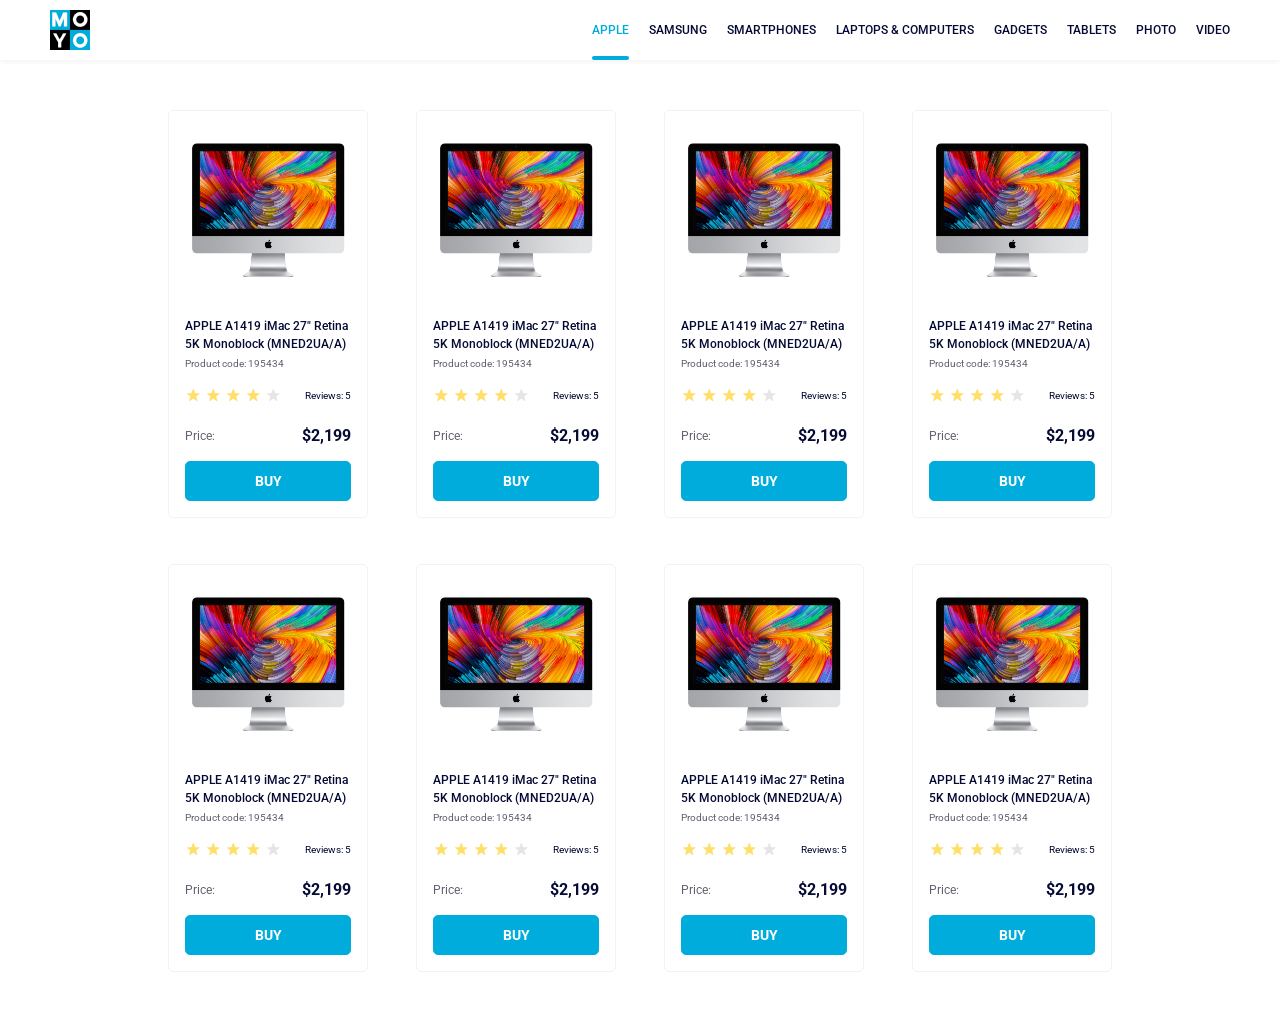
<file: index.html>
<!doctype html><html lang="en"><head><meta charset="utf-8"><meta name="viewport" content="width=device-width, initial-scale=1.0"><title>Catalog</title><link rel="preconnect" href="https://fonts.gstatic.com"><link href="https://fonts.googleapis.com/css2?family=Roboto:wght@400;500;700&display=swap" rel="stylesheet"><link rel="stylesheet" href="index.f1d6373d.css"></head><body> <header class="header"> <div class="menu"> <a href="index.html" class="logo"> <img src="logo.eddae0ff.png" alt="Moyo Logo"> </a> <nav class="nav"> <ul class="nav__list"> <li class="nav__item"> <a class="is-active nav__link" href="#"> Apple </a> </li> <li class="nav__item"> <a class="nav__link" href="#"> Samsung </a> </li> <li class="nav__item"> <a class="nav__link" href="#"> Smartphones </a> </li> <li class="nav__item"> <a class="nav__link" data-qa="nav-hover" href="#"> Laptops & Computers </a> </li> <li class="nav__item"> <a class="nav__link" href="#"> Gadgets </a> </li> <li class="nav__item"> <a class="nav__link" href="#"> Tablets </a> </li> <li class="nav__item"> <a class="nav__link" href="#"> Photo </a> </li> <li class="nav__item"> <a class="nav__link" href="#"> Video </a> </li> </ul> </nav> </div> </header> <main class="catalog"> <article class="card" data-qa="card"> <img class="card__image" src="imac.202c52ff.jpeg" alt="APPLE A1419 iMac"> <h2 class="card__title"> APPLE A1419 iMac 27" Retina 5K Monoblock (MNED2UA/A) </h2> <p class="card__product-code">Product code: 195434</p> <div class="card__rating"> <div class="stars stars--4"> <div class="stars__star"></div> <div class="stars__star"></div> <div class="stars__star"></div> <div class="stars__star"></div> <div class="stars__star"></div> </div> <span class="card__reviews">Reviews: 5</span> </div> <div class="card__price"> <span class="card__price-text">Price:</span> <span class="card__price-value">$2,199</span> </div> <a href="#" class="card__button" data-qa="card-hover"> Buy </a> </article> <article class="card"> <img class="card__image" src="imac.202c52ff.jpeg" alt="APPLE A1419 iMac"> <h2 class="card__title"> APPLE A1419 iMac 27" Retina 5K Monoblock (MNED2UA/A) </h2> <p class="card__product-code">Product code: 195434</p> <div class="card__rating"> <div class="stars stars--4"> <div class="stars__star"></div> <div class="stars__star"></div> <div class="stars__star"></div> <div class="stars__star"></div> <div class="stars__star"></div> </div> <span class="card__reviews">Reviews: 5</span> </div> <div class="card__price"> <span class="card__price-text">Price:</span> <span class="card__price-value">$2,199</span> </div> <a href="#" class="card__button"> Buy </a> </article> <article class="card"> <img class="card__image" src="imac.202c52ff.jpeg" alt="APPLE A1419 iMac"> <h2 class="card__title"> APPLE A1419 iMac 27" Retina 5K Monoblock (MNED2UA/A) </h2> <p class="card__product-code">Product code: 195434</p> <div class="card__rating"> <div class="stars stars--4"> <div class="stars__star"></div> <div class="stars__star"></div> <div class="stars__star"></div> <div class="stars__star"></div> <div class="stars__star"></div> </div> <span class="card__reviews">Reviews: 5</span> </div> <div class="card__price"> <span class="card__price-text">Price:</span> <span class="card__price-value">$2,199</span> </div> <a href="#" class="card__button"> Buy </a> </article> <article class="card"> <img class="card__image" src="imac.202c52ff.jpeg" alt="APPLE A1419 iMac"> <h2 class="card__title"> APPLE A1419 iMac 27" Retina 5K Monoblock (MNED2UA/A) </h2> <p class="card__product-code">Product code: 195434</p> <div class="card__rating"> <div class="stars stars--4"> <div class="stars__star"></div> <div class="stars__star"></div> <div class="stars__star"></div> <div class="stars__star"></div> <div class="stars__star"></div> </div> <span class="card__reviews">Reviews: 5</span> </div> <div class="card__price"> <span class="card__price-text">Price:</span> <span class="card__price-value">$2,199</span> </div> <a href="#" class="card__button"> Buy </a> </article> <article class="card"> <img class="card__image" src="imac.202c52ff.jpeg" alt="APPLE A1419 iMac"> <h2 class="card__title"> APPLE A1419 iMac 27" Retina 5K Monoblock (MNED2UA/A) </h2> <p class="card__product-code">Product code: 195434</p> <div class="card__rating"> <div class="stars stars--4"> <div class="stars__star"></div> <div class="stars__star"></div> <div class="stars__star"></div> <div class="stars__star"></div> <div class="stars__star"></div> </div> <span class="card__reviews">Reviews: 5</span> </div> <div class="card__price"> <span class="card__price-text">Price:</span> <span class="card__price-value">$2,199</span> </div> <a href="#" class="card__button"> Buy </a> </article> <article class="card"> <img class="card__image" src="imac.202c52ff.jpeg" alt="APPLE A1419 iMac"> <h2 class="card__title"> APPLE A1419 iMac 27" Retina 5K Monoblock (MNED2UA/A) </h2> <p class="card__product-code">Product code: 195434</p> <div class="card__rating"> <div class="stars stars--4"> <div class="stars__star"></div> <div class="stars__star"></div> <div class="stars__star"></div> <div class="stars__star"></div> <div class="stars__star"></div> </div> <span class="card__reviews">Reviews: 5</span> </div> <div class="card__price"> <span class="card__price-text">Price:</span> <span class="card__price-value">$2,199</span> </div> <a href="#" class="card__button"> Buy </a> </article> <article class="card"> <img class="card__image" src="imac.202c52ff.jpeg" alt="APPLE A1419 iMac"> <h2 class="card__title"> APPLE A1419 iMac 27" Retina 5K Monoblock (MNED2UA/A) </h2> <p class="card__product-code">Product code: 195434</p> <div class="card__rating"> <div class="stars stars--4"> <div class="stars__star"></div> <div class="stars__star"></div> <div class="stars__star"></div> <div class="stars__star"></div> <div class="stars__star"></div> </div> <span class="card__reviews">Reviews: 5</span> </div> <div class="card__price"> <span class="card__price-text">Price:</span> <span class="card__price-value">$2,199</span> </div> <a href="#" class="card__button"> Buy </a> </article> <article class="card"> <img class="card__image" src="imac.202c52ff.jpeg" alt="APPLE A1419 iMac"> <h2 class="card__title"> APPLE A1419 iMac 27" Retina 5K Monoblock (MNED2UA/A) </h2> <p class="card__product-code">Product code: 195434</p> <div class="card__rating"> <div class="stars stars--4"> <div class="stars__star"></div> <div class="stars__star"></div> <div class="stars__star"></div> <div class="stars__star"></div> <div class="stars__star"></div> </div> <span class="card__reviews">Reviews: 5</span> </div> <div class="card__price"> <span class="card__price-text">Price:</span> <span class="card__price-value">$2,199</span> </div> <a href="#" class="card__button"> Buy </a> </article> </main> </body></html>
</file>
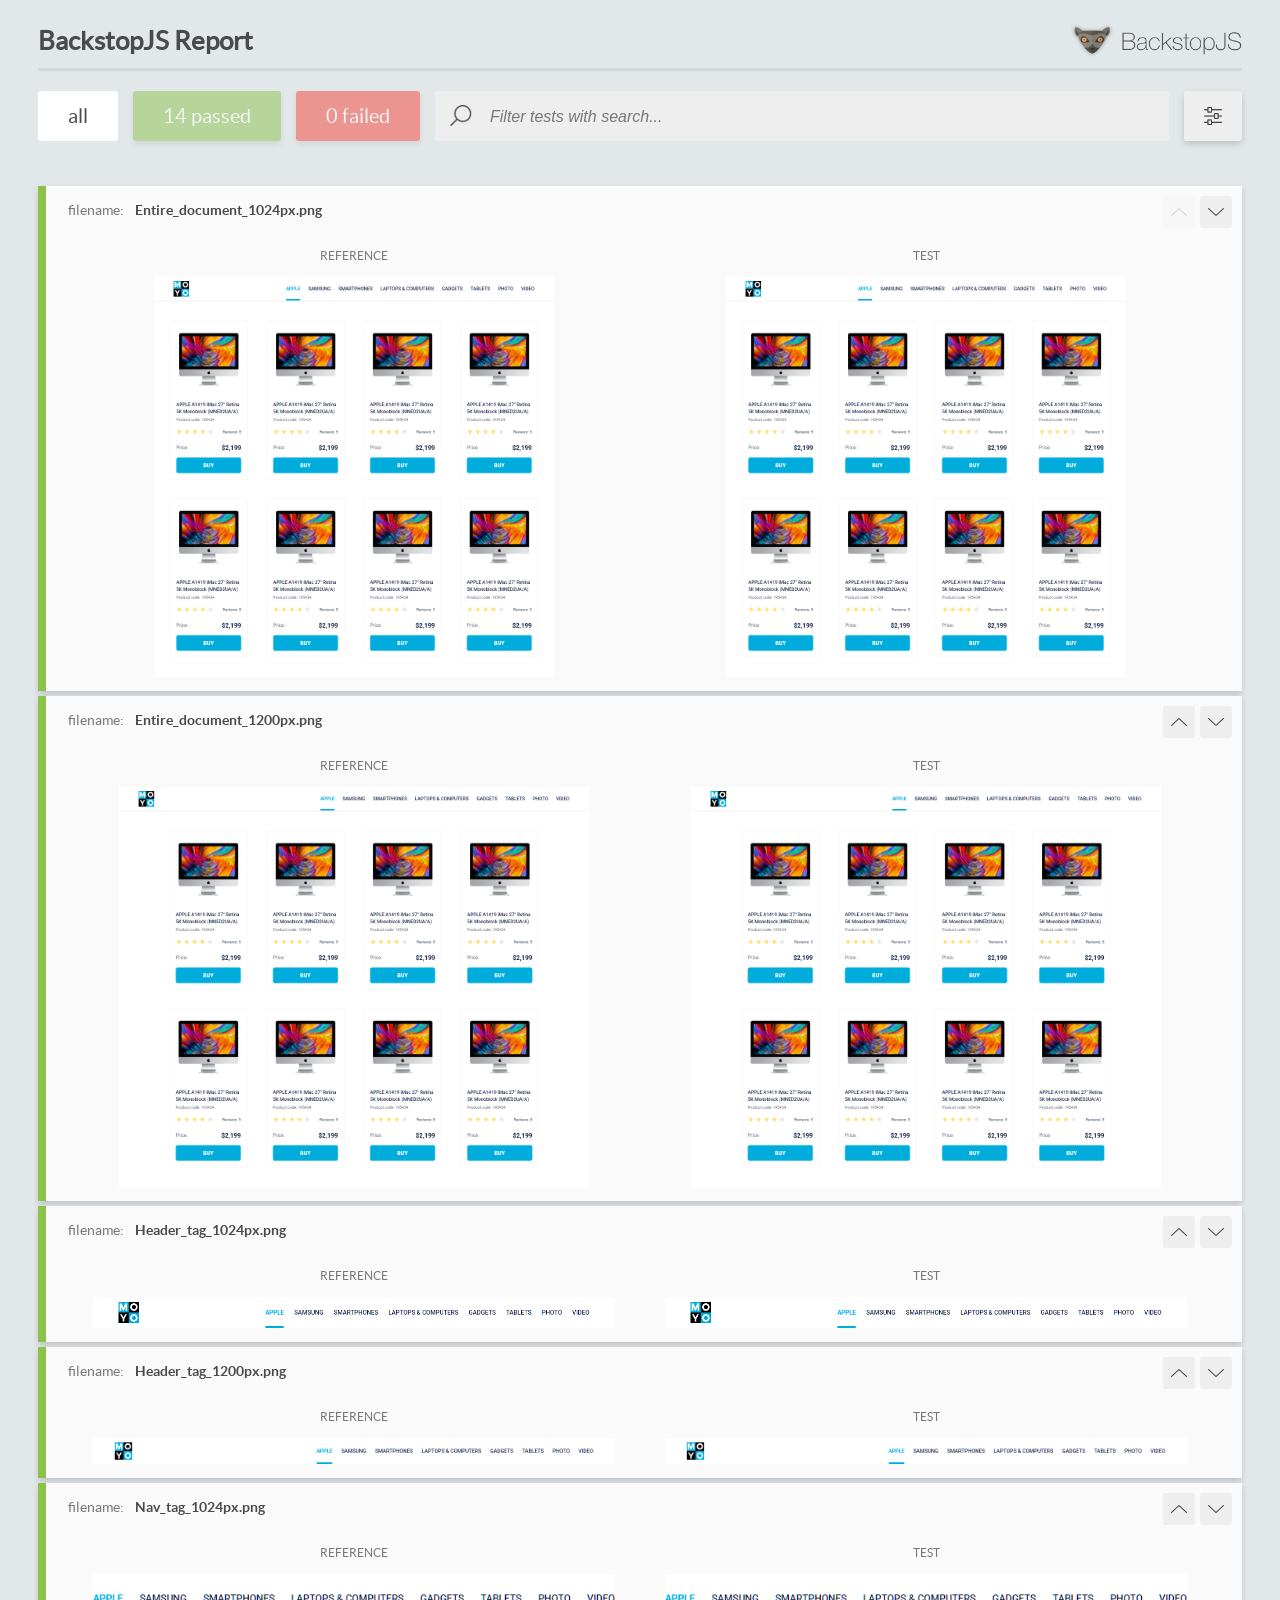
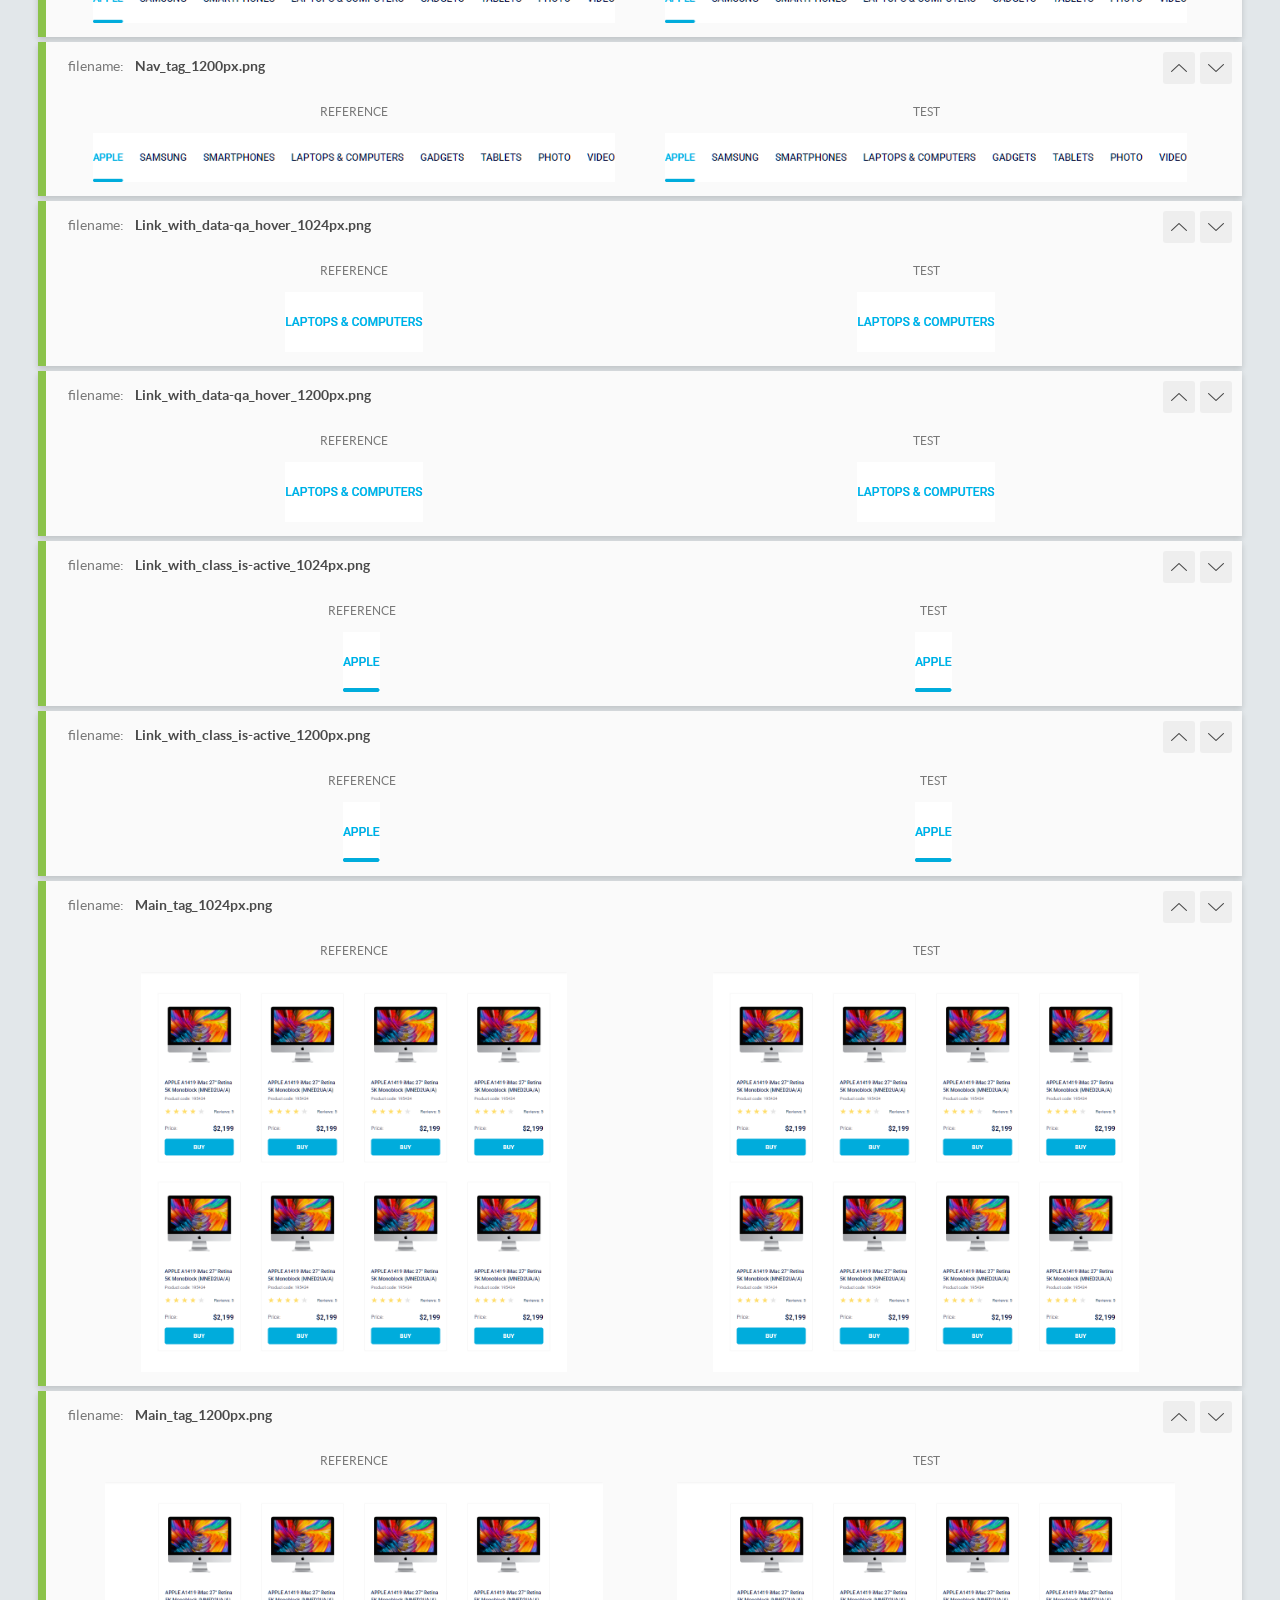
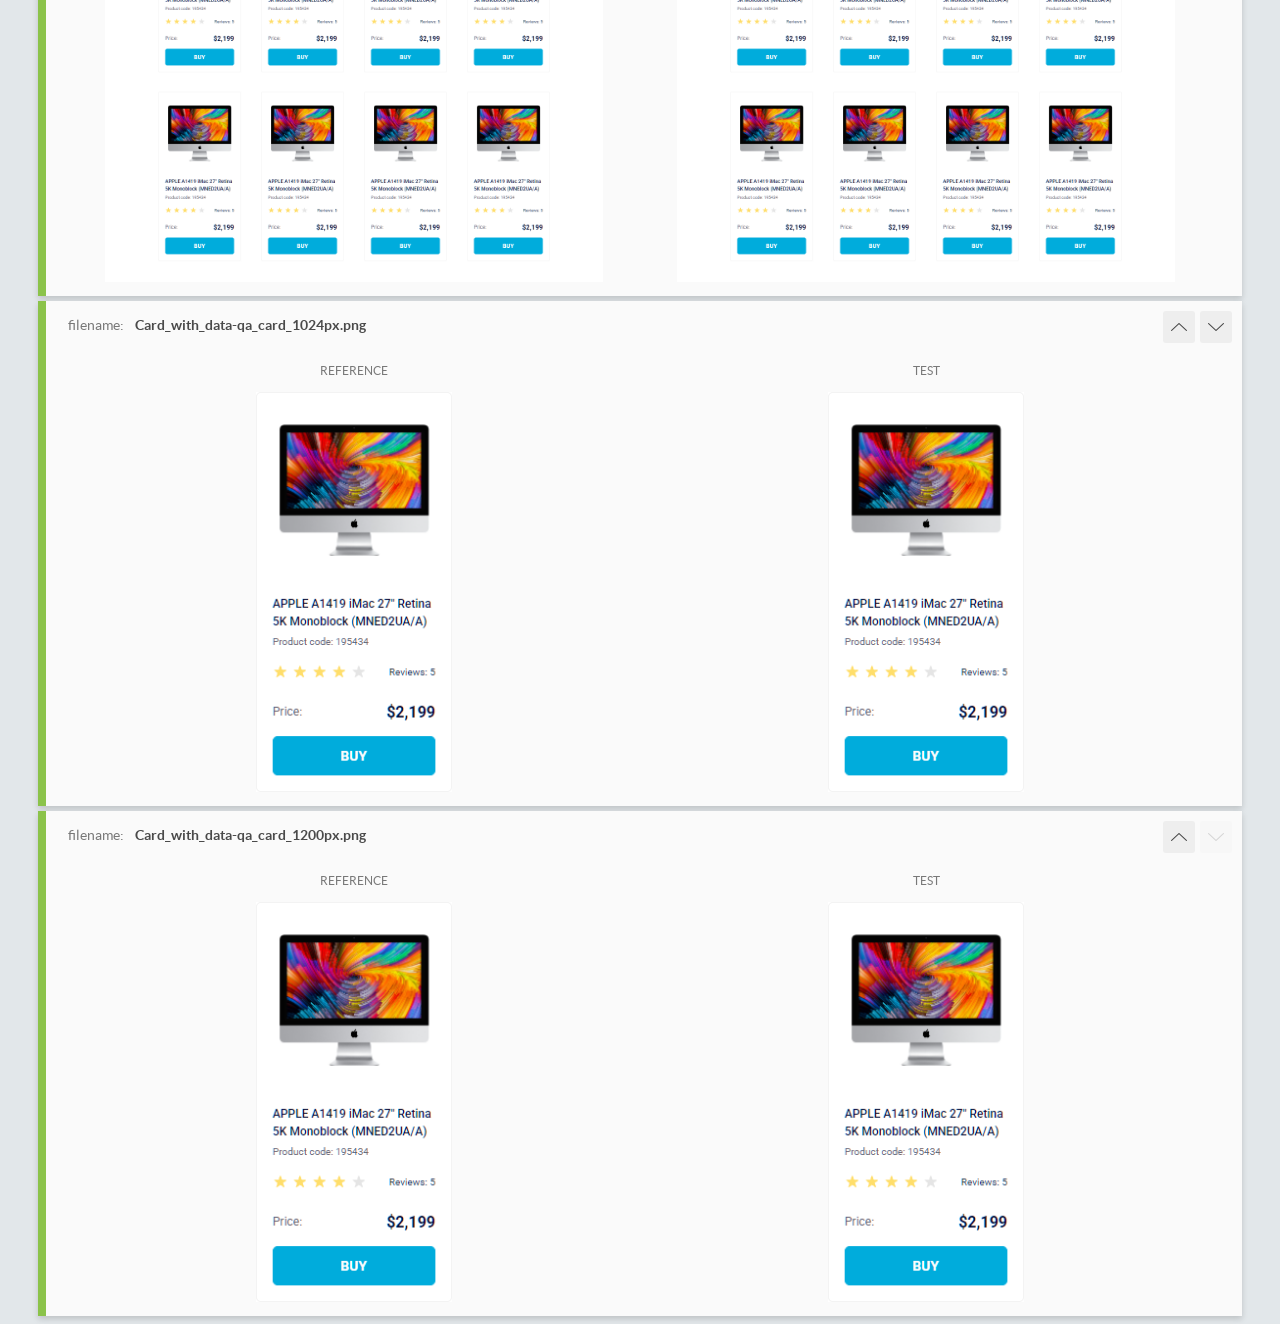
<file: report/html_report/index.html>
<!DOCTYPE html>
<html>
  <head>
    <meta charset="utf-8">
    <!-- Disable Cache -->
    <meta http-equiv="Cache-Control" content="no-cache, no-store, must-revalidate">
    <meta http-equiv="Pragma" content="no-cache">
    <meta http-equiv="Expires" content="0">

    <title>BackstopJS Report</title>

    <style>
      @font-face {
          font-family: 'latoregular';
          src: url('./assets/fonts/lato-regular-webfont.woff2') format('woff2'),
              url('./assets/fonts/lato-regular-webfont.woff') format('woff');
          font-weight: 400;
          font-style: normal;
      }
      @font-face {
          font-family: 'latobold';
          src: url('./assets/fonts/lato-bold-webfont.woff2') format('woff2'),
              url('./assets/fonts/lato-bold-webfont.woff') format('woff');
          font-weight: 700;
          font-style: normal;
      }

      .ReactModal__Body--open {
          overflow: hidden;
      }
      .ReactModal__Body--open .header {
        display: none;
      }

    </style>
  </head>
  <body style="background-color: #E2E7EA">
    <div id="root">

    </div>
    <script>
      function report (report) { // eslint-disable-line no-unused-vars
        window.tests = report;
      }
    </script>
    <script src="config.js"></script>
    <script src="index_bundle.js"></script>
  </body>
</html>
</file>
<file: index.f1d6373d.css>
:root{--blue-color:#00acdc}.header{background-color:#fff;width:100%;height:60px;box-shadow:0 2px 4px #0000000d}.menu{justify-content:space-between;align-items:center;padding:0 50px;display:flex}.logo{width:40px;height:40px;display:block}.nav__list{margin-block:0;padding:0;list-style:none;display:flex}.nav__item{margin-right:20px}.nav__item:last-child{margin-right:0}.nav__link{color:#060b35;text-transform:uppercase;justify-content:space-between;align-items:center;height:60px;margin:0;padding:0;font-size:12px;font-weight:500;line-height:100%;text-decoration:none;display:flex;position:relative}.nav__link:hover,.nav__link.is-active{color:var(--blue-color)}.nav__link.is-active:after{content:"";background-color:var(--blue-color);border-radius:8px;width:100%;height:4px;position:absolute;bottom:0;left:0}.catalog{grid-template-columns:repeat(1,200px);justify-content:center;gap:46px 48px;padding:50px 40px;font-family:Roboto,sans-serif;font-weight:400;display:grid}@media (width>=488px){.catalog{grid-template-columns:repeat(2,200px)}}@media (width>=768px){.catalog{grid-template-columns:repeat(3,200px)}}@media (width>=1024px){.catalog{grid-template-columns:repeat(4,200px)}}.card{box-sizing:border-box;z-index:1;border:1px solid #f3f3f3;border-radius:5px;flex-direction:column;justify-content:space-between;width:100%;height:408px;margin:0;padding:0;transition:transform .3s;display:flex;position:relative}.card:hover{z-index:2;transform:scale(1.2)}.card__image{margin-top:32px;margin-bottom:40px;width:160px;height:134px;margin-inline:auto;display:block}.card__title{box-sizing:border-box;color:#060b35;margin-top:0;margin-bottom:4px;margin-inline:16px;font-size:12px;font-weight:500;line-height:18px;transition:color .3s}.card:hover .card__title{color:#34568b}.card__product-code{box-sizing:border-box;color:#616070;margin-top:0;margin-bottom:16px;margin-inline:16px;font-size:10px;font-weight:400;line-height:14px}.card__rating{box-sizing:border-box;margin-bottom:24px;justify-content:space-between;align-items:center;gap:17px;margin-inline:16px;display:flex}.card__reviews{color:#060b35;font-size:10px}.card__price{margin-top:0;margin-bottom:16px;justify-content:space-between;align-items:center;margin-inline:16px;display:flex}.card__price-text{color:#616070;font-size:12px;font-weight:400;line-height:18px}.card__price-value{color:#060b35;font-size:16px;font-weight:700;line-height:18px}.card__button{box-sizing:border-box;text-transform:uppercase;color:#fff;margin-inline:16px;background-color:#00acdc;border:1px solid #00acdc;border-radius:5px;justify-content:center;align-items:center;width:166px;height:40px;margin-bottom:16px;font-size:14px;font-weight:700;line-height:16px;text-decoration:none;transition:background-color .3s,color .3s;display:flex}.card__button:hover{color:#00acdc;background-color:#fff;border-color:#00acdc}.stars{display:flex}.stars__star{background-image:url(star.822d561e.svg);background-position:50%;background-repeat:no-repeat;width:16px;height:16px}.stars__star:not(:last-child){margin-right:4px}.stars--1 .stars__star:nth-child(-n+1),.stars--2 .stars__star:nth-child(-n+2),.stars--3 .stars__star:nth-child(-n+3),.stars--4 .stars__star:nth-child(-n+4),.stars--5 .stars__star:nth-child(-n+5){background-image:url(star-active.edda4c43.svg)}body{margin:0;padding:0;font-family:Roboto,Arial,Helvetica,sans-serif}
/*# sourceMappingURL=index.f1d6373d.css.map */
</file>
